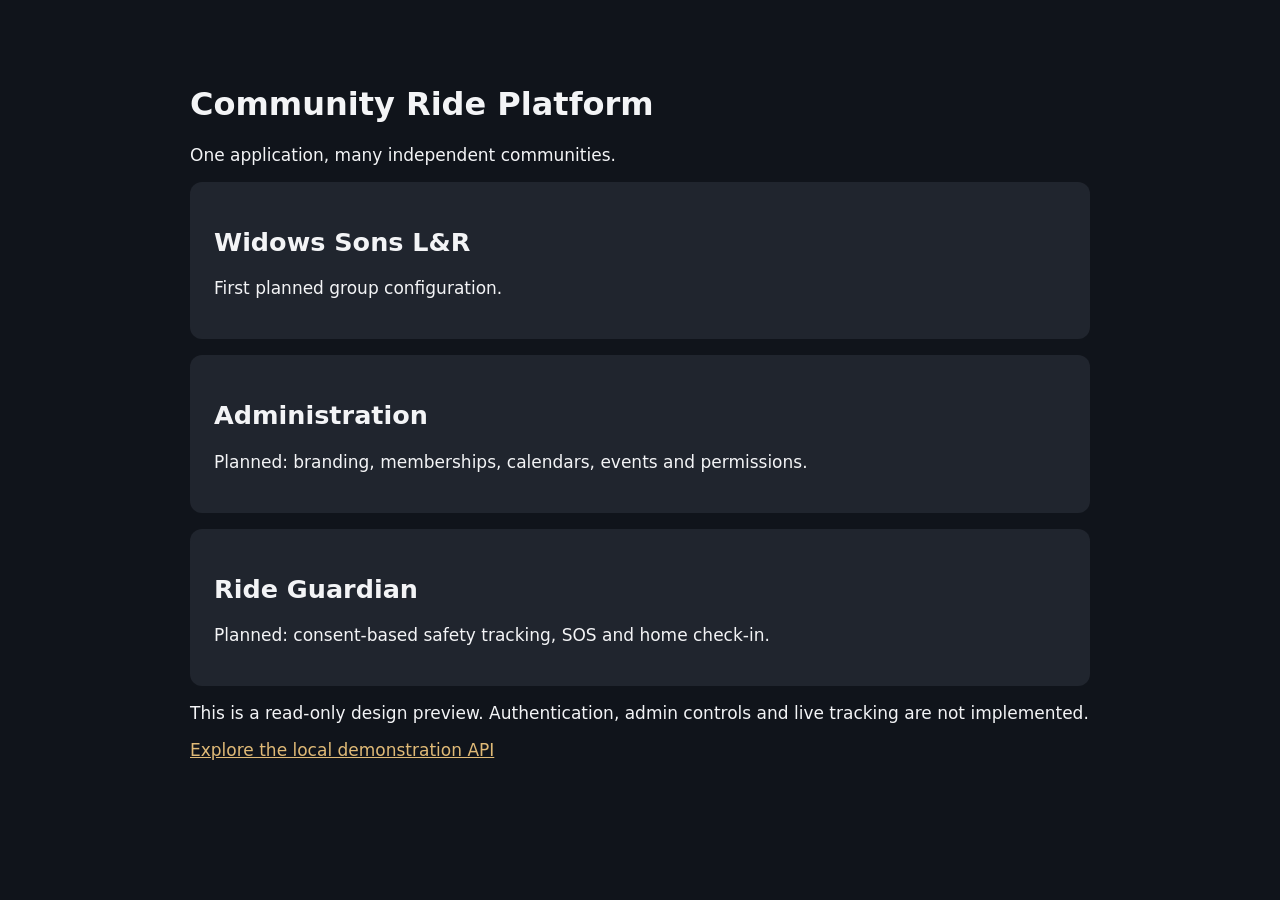
<file: admin/index.html>
<!doctype html>
<html lang="en-GB">
<head>
<meta charset="utf-8">
<meta name="viewport" content="width=device-width,initial-scale=1">
<title>Community Ride Platform</title>
<style>
body { background:#10141b; color:#f3f4f6; font:17px system-ui; margin:3rem auto; max-width:900px; padding:1rem; }
h1 { font-size:2rem; }
section { background:#20252e; padding:1.5rem; margin:1rem 0; border-radius:12px; }
a { color:#e0ba77; }
</style>
</head>
<body>
<h1>Community Ride Platform</h1>
<p>One application, many independent communities.</p>
<section><h2>Widows Sons L&amp;R</h2><p>First planned group configuration.</p></section>
<section><h2>Administration</h2><p>Planned: branding, memberships, calendars, events and permissions.</p></section>
<section><h2>Ride Guardian</h2><p>Planned: consent-based safety tracking, SOS and home check-in.</p></section>
<p>This is a read-only design preview. Authentication, admin controls and live tracking are not implemented.</p>
<p><a href="http://localhost:8008/docs">Explore the local demonstration API</a></p>
</body>
</html>
</file>
